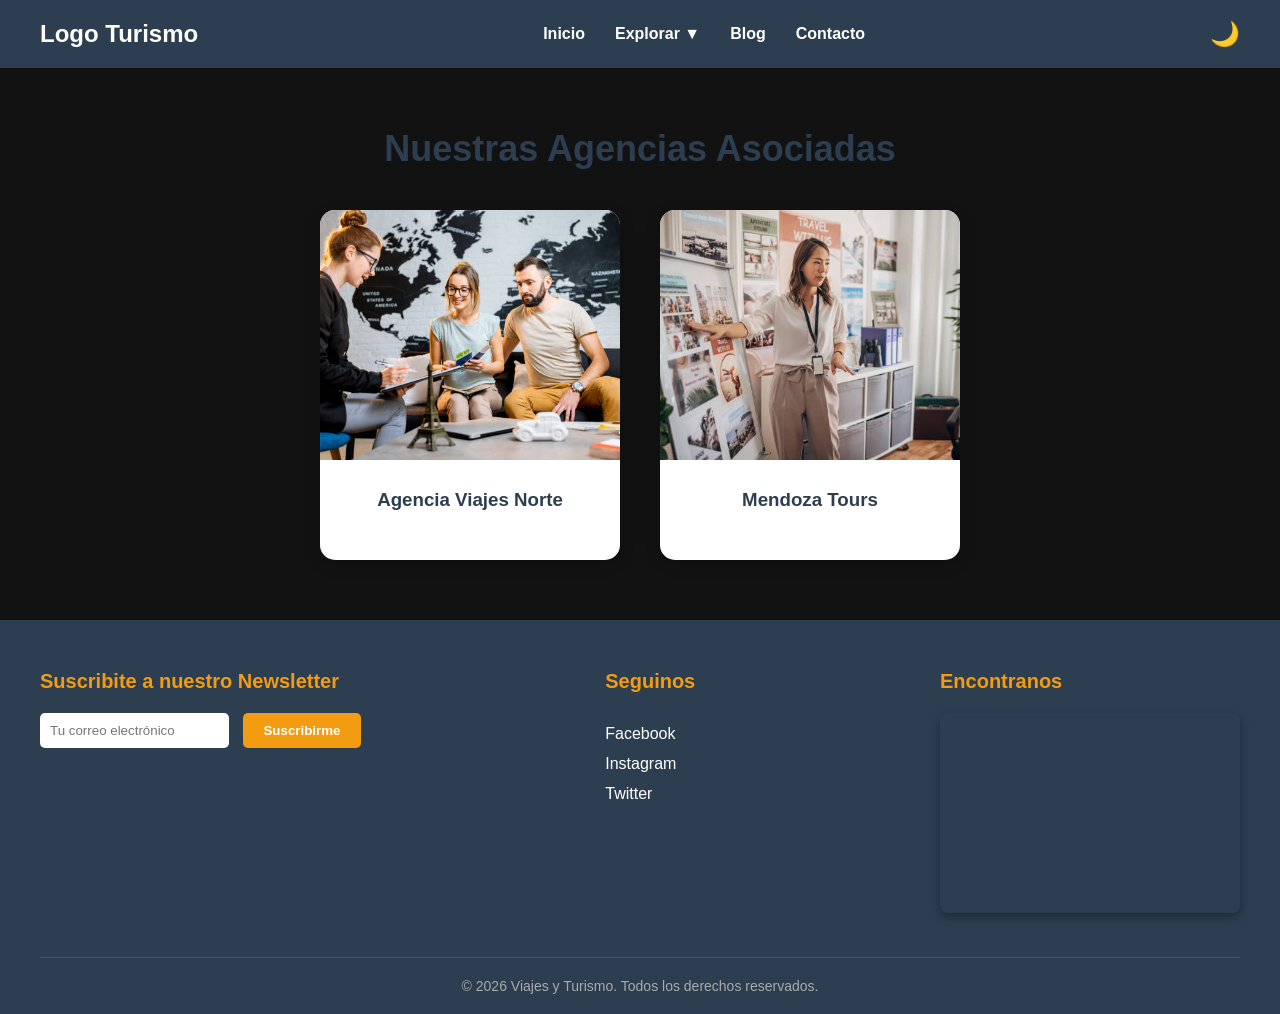
<file: agencias.html>
<!DOCTYPE html>
<html lang="es">
<head>
    <meta charset="UTF-8">
    <meta name="viewport" content="width=device-width, initial-scale=1.0">
    <title>Turismo | Agencias</title>
    <link rel="stylesheet" href="style.css">
</head>
<body>
    
    <header>
        <nav>
            <h1>Logo Turismo</h1>
            <ul>
                <li><a href="index.html">Inicio</a></li>
                
                <li class="dropdown">
                    <a href="#">Explorar ▼</a>
                    
                    <div class="submenu mega-menu">
                        <div class="columna">
                            <h3><a href="destinos.html">Destinos</a></h3>
                            <ul>
                                <li>Norte Argentino</li>
                                <li>Patagonia</li>
                                <li>Cuyo</li>
                            </ul>
                        </div>
                        
                        <div class="columna">
                            <h3><a href="agencias.html">Agencias</a></h3>
                            <ul>
                                <li>Ver perfiles</li>
                                <li>Mejor valoradas</li>
                            </ul>
                        </div>
                        
                        <div class="columna">
                            <h3><a href="precios.html">Precios</a></h3>
                            <ul>
                                <li>Comparador</li>
                                <li>Ofertas</li>
                            </ul>
                        </div>
                    </div>
                </li>
                
                <li><a href="blog.html">Blog</a></li>

                <li><a href="contacto.html">Contacto</a></li>
            </ul>
            <button id="btn-tema" style="background:none; border:none; font-size:24px; cursor:pointer;" aria-label="Cambiar modo oscuro">🌙</button>
        </nav>
    </header>

    <main>
        <section id="agencias-perfiles">
            <h2>Nuestras Agencias Asociadas</h2>

            <div class="contenedor-agencias">
                
                <div class="flip-card">
                    <div class="flip-card-inner">
                        
                        <div class="flip-card-front">
                            <img src="img/extra1.jpg" alt="Oficina de Agencia">
                            <h3>Agencia Viajes Norte</h3>
                        </div>
                        
                        <div class="flip-card-back">
                            <h3>Viajes Norte</h3>
                            <p>Especialistas en la Quebrada de Humahuaca y Puna.</p>
                            
                            <div class="rating-estrellas">
                                <input type="radio" name="rating1" id="star5-1"><label for="star5-1">★</label>
                                <input type="radio" name="rating1" id="star4-1"><label for="star4-1">★</label>
                                <input type="radio" name="rating1" id="star3-1"><label for="star3-1">★</label>
                                <input type="radio" name="rating1" id="star2-1"><label for="star2-1">★</label>
                                <input type="radio" name="rating1" id="star1-1"><label for="star1-1">★</label>
                            </div>
                            
                            <button class="btn-contacto">Contactar</button>
                        </div>

                    </div>
                </div>

                <div class="flip-card">
                    <div class="flip-card-inner">
                        <div class="flip-card-front">
                            <img src="img/extra2.jpg" alt="Equipo de Agencia">
                            <h3>Mendoza Tours</h3>
                        </div>
                        <div class="flip-card-back">
                            <h3>Mendoza Tours</h3>
                            <p>Rutas del vino y aventuras en alta montaña.</p>
                            <div class="rating-estrellas">
                                <input type="radio" name="rating2" id="star5-2"><label for="star5-2">★</label>
                                <input type="radio" name="rating2" id="star4-2"><label for="star4-2">★</label>
                                <input type="radio" name="rating2" id="star3-2"><label for="star3-2">★</label>
                                <input type="radio" name="rating2" id="star2-2"><label for="star2-2">★</label>
                                <input type="radio" name="rating2" id="star1-2"><label for="star1-2">★</label>
                            </div>
                            <button class="btn-contacto">Contactar</button>
                        </div>
                    </div>
                </div>

            </div>
        </section>
    </main>

    <footer>
        <div class="footer-contenedor">
            <div id="newsletter">
                <h3>Suscribite a nuestro Newsletter</h3>
                <form action="#">
                    <input type="email" placeholder="Tu correo electrónico" required>
                    <button type="submit">Suscribirme</button>
                </form>
            </div>

            <div id="redes-sociales">
                <h3>Seguinos</h3>
                <a href="#" aria-label="Visitar nuestro perfil de Facebook">Facebook</a>
                <a href="#" aria-label="Ver nuestras fotos en Instagram">Instagram</a>
                <a href="#" aria-label="Seguirnos en Twitter">Twitter</a>
            </div>

            <div id="mapa">
                <h3>Encontranos</h3>
                <iframe src="https://www.google.com/maps/embed?pb=!1m18!1m12!1m3!1d115132.86107248384!2d-65.38368817343202!3d-24.18324403332029!2m3!1f0!2f0!3f0!3m2!1i1024!2i768!4f13.1!3m3!1m2!1s0x941b0f4957b7f1e7%3A0x6b4cf84f04c6411b!2sSan%20Salvador%20de%20Jujuy%2C%20Jujuy!5e0!3m2!1ses!2sar!4v1700000000000!5m2!1ses!2sar" width="300" height="200" style="border:0;" allowfullscreen="" loading="lazy" referrerpolicy="no-referrer-when-downgrade"></iframe>
            </div>
        </div>

        <p class="copyright">© 2026 Viajes y Turismo. Todos los derechos reservados.</p>
    </footer>

    <script>
        var botonTema = document.getElementById("btn-tema");
        
        // 1. Al cargar la página, revisamos si estaba activado
        if (localStorage.getItem("temaOscuro") === "activado") {
            document.body.classList.add("dark-mode");
            botonTema.textContent = "☀️"; // Como está oscuro, mostramos el sol
        }

        // 2. Al hacer clic...
        botonTema.addEventListener("click", function() {
            document.body.classList.toggle("dark-mode");
            
            if (document.body.classList.contains("dark-mode")) {
                botonTema.textContent = "☀️";
                localStorage.setItem("temaOscuro", "activado");
            } else {
                botonTema.textContent = "🌙";
                localStorage.setItem("temaOscuro", "desactivado");
            }
        });
    </script>
</body>
</html>
</file>
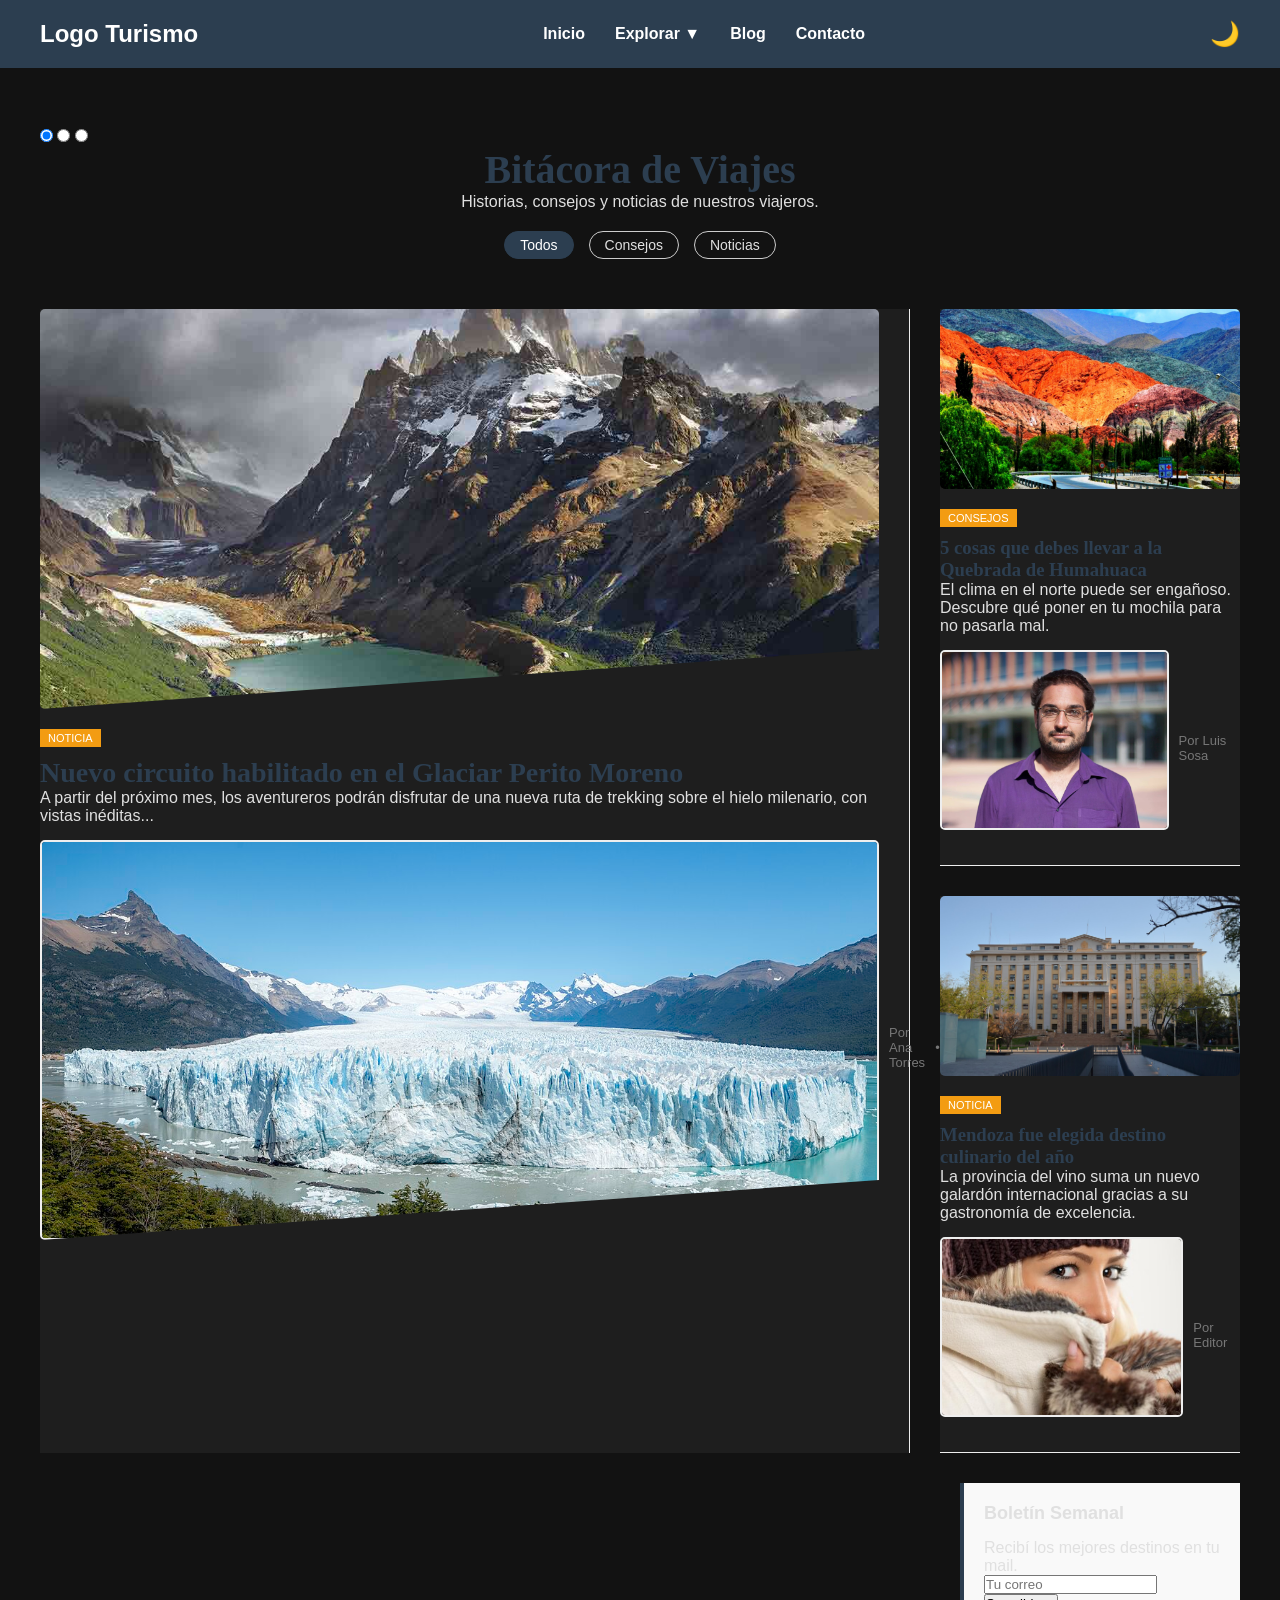
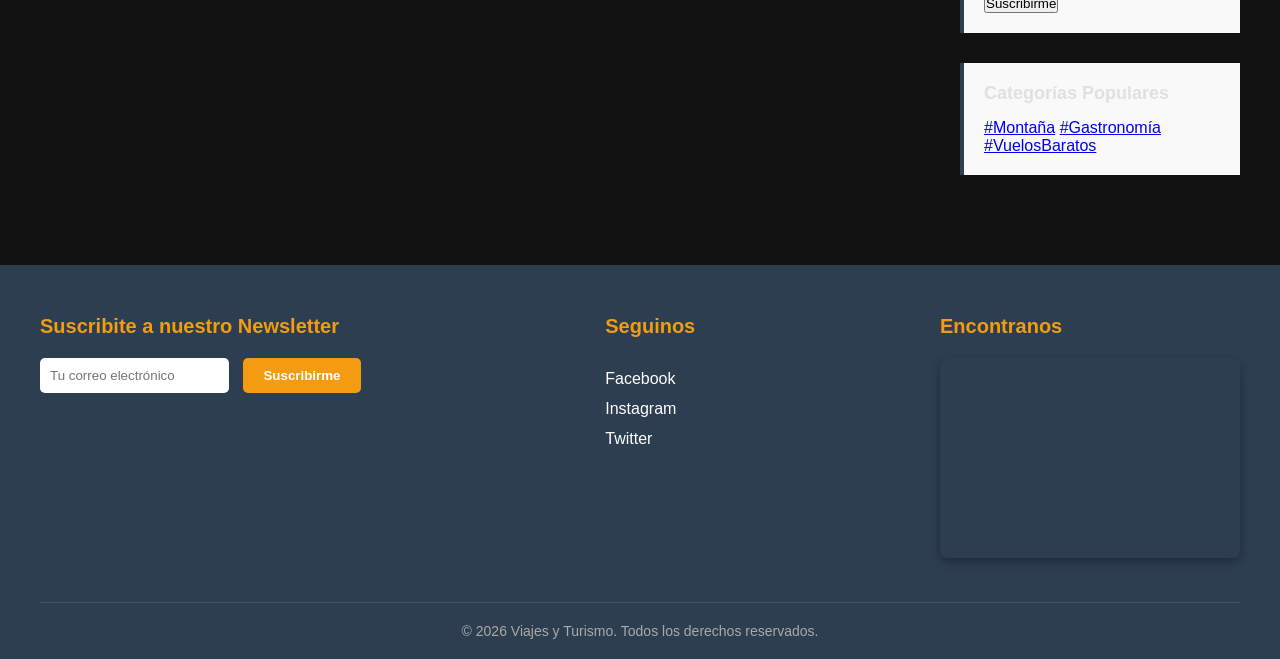
<file: blog.html>
<!DOCTYPE html>
<html lang="es">
<head>
    <meta charset="UTF-8">
    <meta name="viewport" content="width=device-width, initial-scale=1.0">
    <title>Turismo | Contacto</title>
    <link rel="stylesheet" href="style.css">
</head>
<body>

    <header>
        <nav>
            <h1>Logo Turismo</h1>
            <ul>
                <li><a href="index.html">Inicio</a></li>
                
                <li class="dropdown">
                    <a href="#">Explorar ▼</a>
                    
                    <div class="submenu mega-menu">
                        <div class="columna">
                            <h3><a href="destinos.html">Destinos</a></h3>
                            <ul>
                                <li>Norte Argentino</li>
                                <li>Patagonia</li>
                                <li>Cuyo</li>
                            </ul>
                        </div>
                        
                        <div class="columna">
                            <h3><a href="agencias.html">Agencias</a></h3>
                            <ul>
                                <li>Ver perfiles</li>
                                <li>Mejor valoradas</li>
                            </ul>
                        </div>
                        
                        <div class="columna">
                            <h3><a href="precios.html">Precios</a></h3>
                            <ul>
                                <li>Comparador</li>
                                <li>Ofertas</li>
                            </ul>
                        </div>
                    </div>
                </li>
                
                <li><a href="blog.html">Blog</a></li>

                <li><a href="contacto.html">Contacto</a></li>
            </ul>
            <button id="btn-tema" style="background:none; border:none; font-size:24px; cursor:pointer;" aria-label="Cambiar modo oscuro">🌙</button>
        </nav>
    </header>

    <main>
        <section id="seccion-blog">

            <input type="radio" id="tag-todos" name="tags" checked>
            <input type="radio" id="tag-consejos" name="tags">
            <input type="radio" id="tag-noticias" name="tags">

            <div class="cabecera-blog">
                <h2>Bitácora de Viajes</h2>
                <p>Historias, consejos y noticias de nuestros viajeros.</p>
                
                <div class="tags-filtro">

                    <label for="tag-todos">Todos</label>
                    <label for="tag-consejos">Consejos</label>
                    <label for="tag-noticias">Noticias</label>
                </div>
            </div>

            <div class="grilla-newspaper">
                
                <article class="post principal noticia reveal">
                    <img src="img/patagonia.jpg" alt="Glaciar">
                    <div class="post-contenido">
                        <span class="etiqueta">Noticia</span>
                        <h3><a href="#">Nuevo circuito habilitado en el Glaciar Perito Moreno</a></h3>
                        <p>A partir del próximo mes, los aventureros podrán disfrutar de una nueva ruta de trekking sobre el hielo milenario, con vistas inéditas...</p>
                        <div class="post-meta">
                            <img src="img/perito-moreno.jpg" alt="Avatar" class="avatar">
                            <span>Por Ana Torres</span> • <time datetime="2026-04-10">10 Abr, 2026</time>
                        </div>
                    </div>
                </article>

                <article class="post secundario consejo reveal">
                    <img src="img/jujuy.jpg" alt="Purmamarca">
                    <div class="post-contenido">
                        <span class="etiqueta">Consejos</span>
                        <h3><a href="#">5 cosas que debes llevar a la Quebrada de Humahuaca</a></h3>
                        <p>El clima en el norte puede ser engañoso. Descubre qué poner en tu mochila para no pasarla mal.</p>
                        <div class="post-meta">
                            <img src="img/luis-sosa.jpg" alt="Avatar" class="avatar">
                            <span>Por Luis Sosa</span>
                        </div>
                    </div>
                </article>

                <article class="post secundario noticia reveal">
                    <img src="img/mendoza.jpg" alt="Viñedos">
                    <div class="post-contenido">
                        <span class="etiqueta">Noticia</span>
                        <h3><a href="#">Mendoza fue elegida destino culinario del año</a></h3>
                        <p>La provincia del vino suma un nuevo galardón internacional gracias a su gastronomía de excelencia.</p>
                        <div class="post-meta">
                            <img src="img/extra3.jpg" alt="Avatar" class="avatar">
                            <span>Por Editor</span>
                        </div>
                    </div>
                </article>

                <aside class="barra-lateral reveal">
                    <div class="widget">
                        <h3>Boletín Semanal</h3>
                        <p>Recibí los mejores destinos en tu mail.</p>
                        <form action="#">
                            <input type="email" placeholder="Tu correo" required>
                            <button type="submit">Suscribirme</button>
                        </form>
                    </div>
                    
                    <div class="widget tags-nube">
                        <h3>Categorías Populares</h3>
                        <a href="#">#Montaña</a>
                        <a href="#">#Gastronomía</a>
                        <a href="#">#VuelosBaratos</a>
                    </div>
                </aside>

            </div>
        </section>
    </main>

    <script>
        function revelar() {
            var elementos = document.querySelectorAll(".reveal");
            for (var i = 0; i < elementos.length; i++) {
                var alturaVentana = window.innerHeight;
                var distanciaTop = elementos[i].getBoundingClientRect().top;
                var puntoAparicion = 150; // Se revela cuando está a 150px de entrar a la pantalla
                
                if (distanciaTop < alturaVentana - puntoAparicion) {
                    elementos[i].classList.add("activo");
                }
            }
        }
        // Le decimos al navegador que ejecute la función cuando se hace scroll
        window.addEventListener("scroll", revelar);
        // La ejecutamos una vez al cargar por si los elementos ya están en pantalla
        revelar();
    </script>

    <footer>
        <div class="footer-contenedor">
            <div id="newsletter">
                <h3>Suscribite a nuestro Newsletter</h3>
                <form action="#">
                    <input type="email" placeholder="Tu correo electrónico" required>
                    <button type="submit">Suscribirme</button>
                </form>
            </div>

            <div id="redes-sociales">
                <h3>Seguinos</h3>
                <a href="#" aria-label="Visitar nuestro perfil de Facebook">Facebook</a>
                <a href="#" aria-label="Ver nuestras fotos en Instagram">Instagram</a>
                <a href="#" aria-label="Seguirnos en Twitter">Twitter</a>
            </div>

            <div id="mapa">
                <h3>Encontranos</h3>
                <iframe src="https://www.google.com/maps/embed?pb=!1m18!1m12!1m3!1d115132.86107248384!2d-65.38368817343202!3d-24.18324403332029!2m3!1f0!2f0!3f0!3m2!1i1024!2i768!4f13.1!3m3!1m2!1s0x941b0f4957b7f1e7%3A0x6b4cf84f04c6411b!2sSan%20Salvador%20de%20Jujuy%2C%20Jujuy!5e0!3m2!1ses!2sar!4v1700000000000!5m2!1ses!2sar" width="300" height="200" style="border:0;" allowfullscreen="" loading="lazy" referrerpolicy="no-referrer-when-downgrade"></iframe>
            </div>
        </div>

        <p class="copyright">© 2026 Viajes y Turismo. Todos los derechos reservados.</p>
    </footer>

    <script>
        var botonTema = document.getElementById("btn-tema");
        
        // 1. Al cargar la página, revisamos si estaba activado
        if (localStorage.getItem("temaOscuro") === "activado") {
            document.body.classList.add("dark-mode");
            botonTema.textContent = "☀️"; // Como está oscuro, mostramos el sol
        }

        // 2. Al hacer clic...
        botonTema.addEventListener("click", function() {
            document.body.classList.toggle("dark-mode");
            
            if (document.body.classList.contains("dark-mode")) {
                botonTema.textContent = "☀️";
                localStorage.setItem("temaOscuro", "activado");
            } else {
                botonTema.textContent = "🌙";
                localStorage.setItem("temaOscuro", "desactivado");
            }
        });
    </script>
    </body>
</html>
</file>
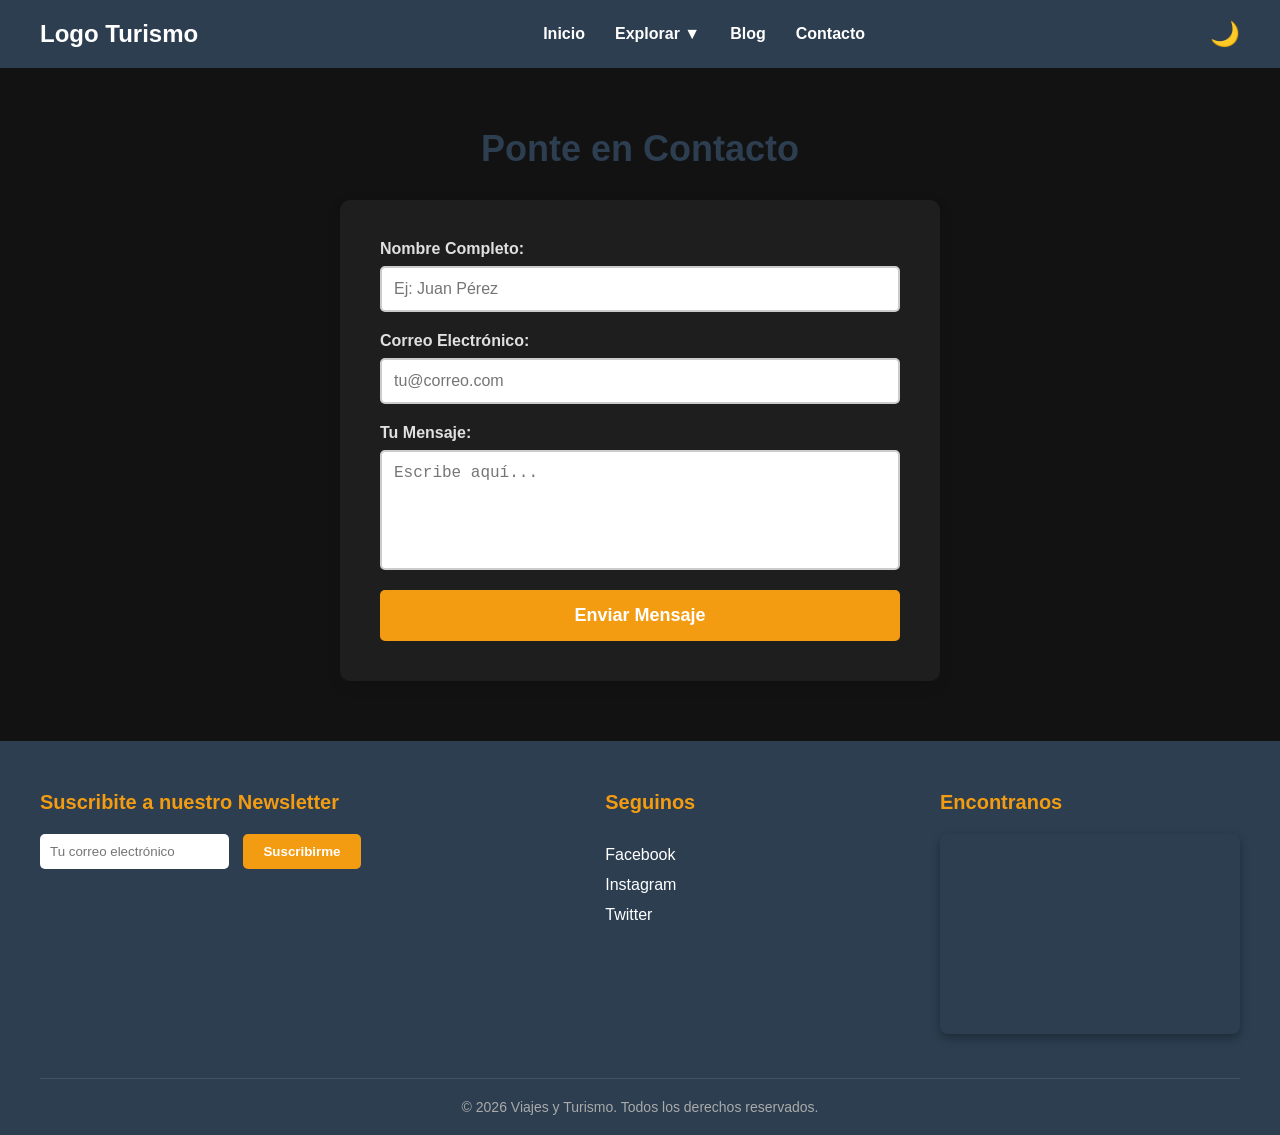
<file: contacto.html>
<!DOCTYPE html>
<html lang="es">
<head>
    <meta charset="UTF-8">
    <meta name="viewport" content="width=device-width, initial-scale=1.0">
    <title>Turismo | Contacto</title>
    <link rel="stylesheet" href="style.css">
</head>
<body>

    <header>
        <nav>
            <h1>Logo Turismo</h1>
            <ul>
                <li><a href="index.html">Inicio</a></li>
                
                <li class="dropdown">
                    <a href="#">Explorar ▼</a>
                    
                    <div class="submenu mega-menu">
                        <div class="columna">
                            <h3><a href="destinos.html">Destinos</a></h3>
                            <ul>
                                <li>Norte Argentino</li>
                                <li>Patagonia</li>
                                <li>Cuyo</li>
                            </ul>
                        </div>
                        
                        <div class="columna">
                            <h3><a href="agencias.html">Agencias</a></h3>
                            <ul>
                                <li>Ver perfiles</li>
                                <li>Mejor valoradas</li>
                            </ul>
                        </div>
                        
                        <div class="columna">
                            <h3><a href="precios.html">Precios</a></h3>
                            <ul>
                                <li>Comparador</li>
                                <li>Ofertas</li>
                            </ul>
                        </div>
                    </div>
                </li>
                
                <li><a href="blog.html">Blog</a></li>

                <li><a href="contacto.html">Contacto</a></li>
            </ul>
            <button id="btn-tema" style="background:none; border:none; font-size:24px; cursor:pointer;" aria-label="Cambiar modo oscuro">🌙</button>
        </nav>
    </header>

    <main>
        <section id="seccion-contacto">
            <h2>Ponte en Contacto</h2>
            
            <form action="#modal-exito" class="form-avanzado">
                
                <div class="grupo-input">
                    <label for="nombre">Nombre Completo:</label>
                    <input type="text" id="nombre" name="nombre" required minlength="3" placeholder="Ej: Juan Pérez">
                </div>

                <div class="grupo-input">
                    <label for="email">Correo Electrónico:</label>
                    <input type="email" id="email" name="email" required placeholder="tu@correo.com">
                </div>

                <div class="grupo-input">
                    <label for="mensaje">Tu Mensaje:</label>
                    <textarea id="mensaje" name="mensaje" required minlength="10" placeholder="Escribe aquí..."></textarea>
                </div>

                <button type="submit" class="btn-enviar">
                    <span class="texto-btn">Enviar Mensaje</span>
                    <span class="spinner"></span>
                </button>
            </form>
        </section>

        <div id="modal-exito" class="modal-overlay">
            <div class="modal-caja">
                <h3>¡Mensaje Enviado con Éxito!</h3>
                <p>Nos pondremos en contacto contigo muy pronto.</p>
                <a href="#" class="btn-cerrar-modal">Cerrar</a>
            </div>
        </div>

    </main>

    <footer>
        <div class="footer-contenedor">
            <div id="newsletter">
                <h3>Suscribite a nuestro Newsletter</h3>
                <form action="#">
                    <input type="email" placeholder="Tu correo electrónico" required>
                    <button type="submit">Suscribirme</button>
                </form>
            </div>

            <div id="redes-sociales">
                <h3>Seguinos</h3>
                <a href="#" aria-label="Visitar nuestro perfil de Facebook">Facebook</a>
                <a href="#" aria-label="Ver nuestras fotos en Instagram">Instagram</a>
                <a href="#" aria-label="Seguirnos en Twitter">Twitter</a>
            </div>

            <div id="mapa">
                <h3>Encontranos</h3>
                <iframe src="https://www.google.com/maps/embed?pb=!1m18!1m12!1m3!1d115132.86107248384!2d-65.38368817343202!3d-24.18324403332029!2m3!1f0!2f0!3f0!3m2!1i1024!2i768!4f13.1!3m3!1m2!1s0x941b0f4957b7f1e7%3A0x6b4cf84f04c6411b!2sSan%20Salvador%20de%20Jujuy%2C%20Jujuy!5e0!3m2!1ses!2sar!4v1700000000000!5m2!1ses!2sar" width="300" height="200" style="border:0;" allowfullscreen="" loading="lazy" referrerpolicy="no-referrer-when-downgrade"></iframe>
            </div>
        </div>

        <p class="copyright">© 2026 Viajes y Turismo. Todos los derechos reservados.</p>
    </footer>

    <script>
        var botonTema = document.getElementById("btn-tema");
        
        // 1. Al cargar la página, revisamos si estaba activado
        if (localStorage.getItem("temaOscuro") === "activado") {
            document.body.classList.add("dark-mode");
            botonTema.textContent = "☀️"; // Como está oscuro, mostramos el sol
        }

        // 2. Al hacer clic...
        botonTema.addEventListener("click", function() {
            document.body.classList.toggle("dark-mode");
            
            if (document.body.classList.contains("dark-mode")) {
                botonTema.textContent = "☀️";
                localStorage.setItem("temaOscuro", "activado");
            } else {
                botonTema.textContent = "🌙";
                localStorage.setItem("temaOscuro", "desactivado");
            }
        });
    </script>

    </body>
</html>
</file>
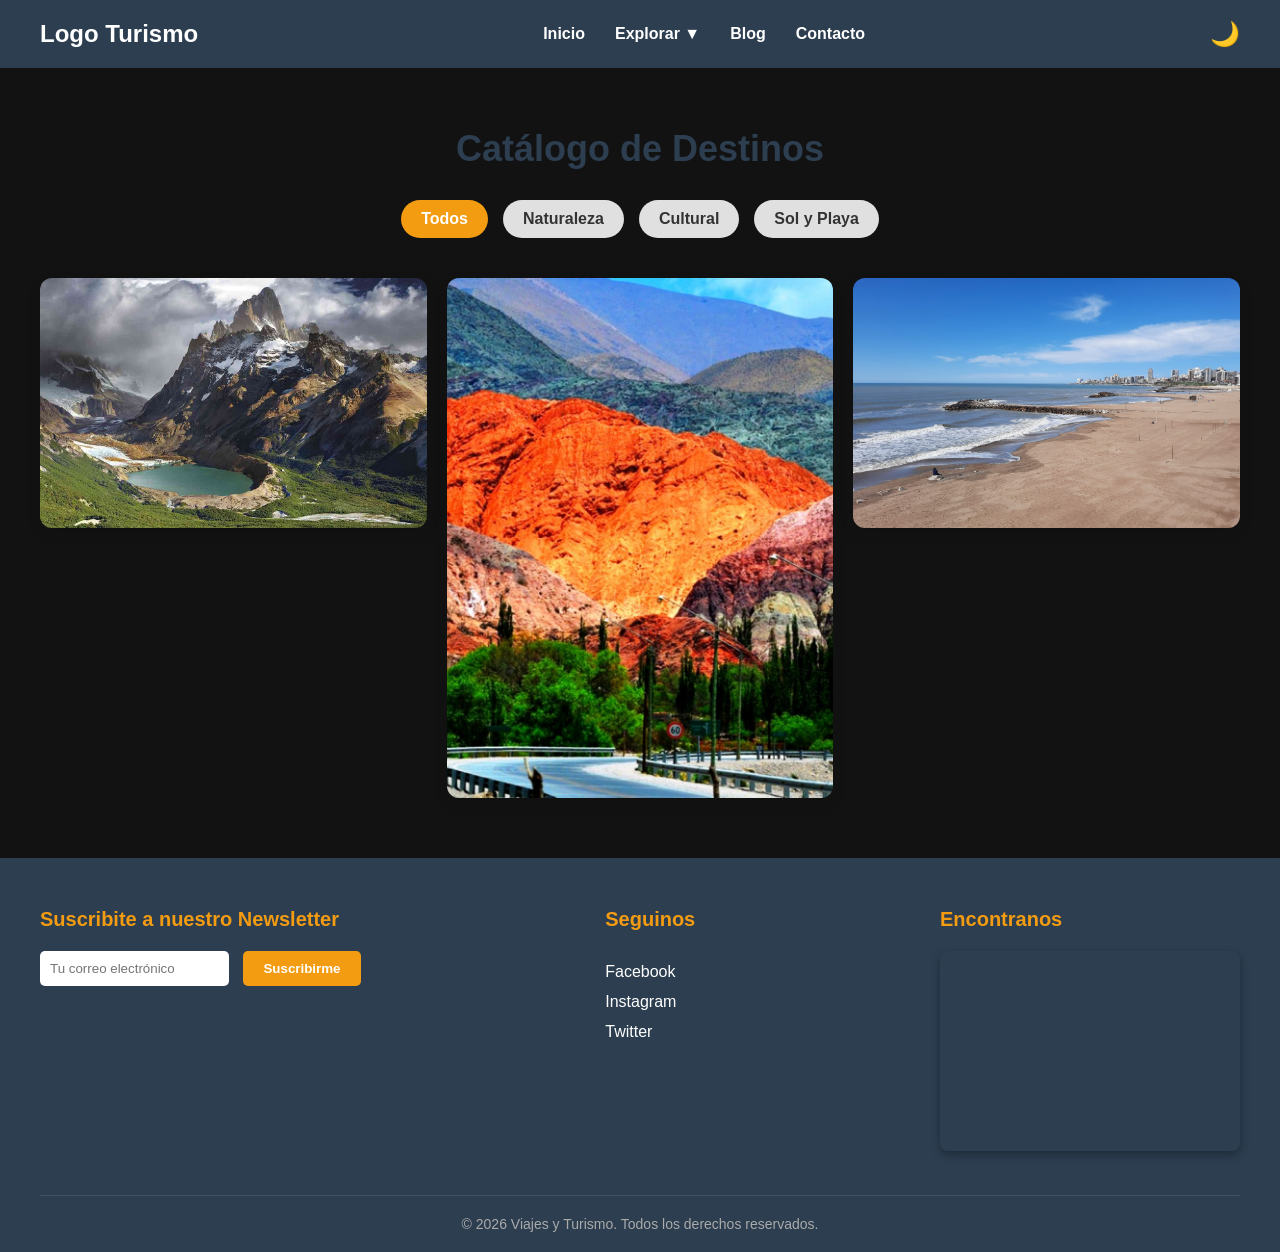
<file: destinos.html>
<!DOCTYPE html>
<html lang="es">
<head>
    <meta charset="UTF-8">
    <meta name="viewport" content="width=device-width, initial-scale=1.0">
    <title>Turismo | Destinos</title>
    <link rel="stylesheet" href="style.css">
</head>
<body>

    <header>
        <nav>
            <h1>Logo Turismo</h1>
            <ul>
                <li><a href="index.html">Inicio</a></li>
                
                <li class="dropdown">
                    <a href="#">Explorar ▼</a>
                    
                    <div class="submenu mega-menu">
                        <div class="columna">
                            <h3><a href="destinos.html">Destinos</a></h3>
                            <ul>
                                <li>Norte Argentino</li>
                                <li>Patagonia</li>
                                <li>Cuyo</li>
                            </ul>
                        </div>
                        
                        <div class="columna">
                            <h3><a href="agencias.html">Agencias</a></h3>
                            <ul>
                                <li>Ver perfiles</li>
                                <li>Mejor valoradas</li>
                            </ul>
                        </div>
                        
                        <div class="columna">
                            <h3><a href="precios.html">Precios</a></h3>
                            <ul>
                                <li>Comparador</li>
                                <li>Ofertas</li>
                            </ul>
                        </div>
                    </div>
                </li>
                
                <li><a href="blog.html">Blog</a></li>

                <li><a href="contacto.html">Contacto</a></li>
            </ul>
            <button id="btn-tema" style="background:none; border:none; font-size:24px; cursor:pointer;" aria-label="Cambiar modo oscuro">🌙</button>
        </nav>
    </header>

    <main>
        <section id="galeria-destinos">
            <h2>Catálogo de Destinos</h2>

            <input type="radio" id="filtro-todos" name="categorias" checked>
            <input type="radio" id="filtro-naturaleza" name="categorias">
            <input type="radio" id="filtro-cultural" name="categorias">
            <input type="radio" id="filtro-playa" name="categorias">

            <div class="menu-filtros">
                <label for="filtro-todos">Todos</label>
                <label for="filtro-naturaleza">Naturaleza</label>
                <label for="filtro-cultural">Cultural</label>
                <label for="filtro-playa">Sol y Playa</label>
            </div>

            <div class="masonry-grid">
                
                <article class="item-destino naturaleza">
                    <img src="img/patagonia.jpg" alt="Glaciar en la Patagonia">
                    <div class="overlay-destino">
                        <h3>Patagonia</h3>
                        <p>Aventura helada</p>
                    </div>
                </article>

                <article class="item-destino cultural">
                    <img src="img/jujuy.jpg" alt="Cerro de los siete colores">
                    <div class="overlay-destino">
                        <h3>Jujuy</h3>
                        <p>Historia y colores</p>
                    </div>
                </article>

                <article class="item-destino playa">
                    <img src="img/playa.jpg" alt="Playa">
                    <div class="overlay-destino">
                        <h3>Mar del Plata</h3>
                        <p>Sol y arena</p>
                    </div>
                </article>

            </div>
        </section>
    </main>

    <footer>
        <div class="footer-contenedor">
            <div id="newsletter">
                <h3>Suscribite a nuestro Newsletter</h3>
                <form action="#">
                    <input type="email" placeholder="Tu correo electrónico" required>
                    <button type="submit">Suscribirme</button>
                </form>
            </div>

            <div id="redes-sociales">
                <h3>Seguinos</h3>
                <a href="#" aria-label="Visitar nuestro perfil de Facebook">Facebook</a>
                <a href="#" aria-label="Ver nuestras fotos en Instagram">Instagram</a>
                <a href="#" aria-label="Seguirnos en Twitter">Twitter</a>
            </div>

            <div id="mapa">
                <h3>Encontranos</h3>
                <iframe src="https://www.google.com/maps/embed?pb=!1m18!1m12!1m3!1d115132.86107248384!2d-65.38368817343202!3d-24.18324403332029!2m3!1f0!2f0!3f0!3m2!1i1024!2i768!4f13.1!3m3!1m2!1s0x941b0f4957b7f1e7%3A0x6b4cf84f04c6411b!2sSan%20Salvador%20de%20Jujuy%2C%20Jujuy!5e0!3m2!1ses!2sar!4v1700000000000!5m2!1ses!2sar" width="300" height="200" style="border:0;" allowfullscreen="" loading="lazy" referrerpolicy="no-referrer-when-downgrade"></iframe>
            </div>
        </div>

        <p class="copyright">© 2026 Viajes y Turismo. Todos los derechos reservados.</p>
    </footer>

    <script>
        var botonTema = document.getElementById("btn-tema");
        
        // 1. Al cargar la página, revisamos si estaba activado
        if (localStorage.getItem("temaOscuro") === "activado") {
            document.body.classList.add("dark-mode");
            botonTema.textContent = "☀️"; // Como está oscuro, mostramos el sol
        }

        // 2. Al hacer clic...
        botonTema.addEventListener("click", function() {
            document.body.classList.toggle("dark-mode");
            
            if (document.body.classList.contains("dark-mode")) {
                botonTema.textContent = "☀️";
                localStorage.setItem("temaOscuro", "activado");
            } else {
                botonTema.textContent = "🌙";
                localStorage.setItem("temaOscuro", "desactivado");
            }
        });
    </script>

</body>
</html>
</file>
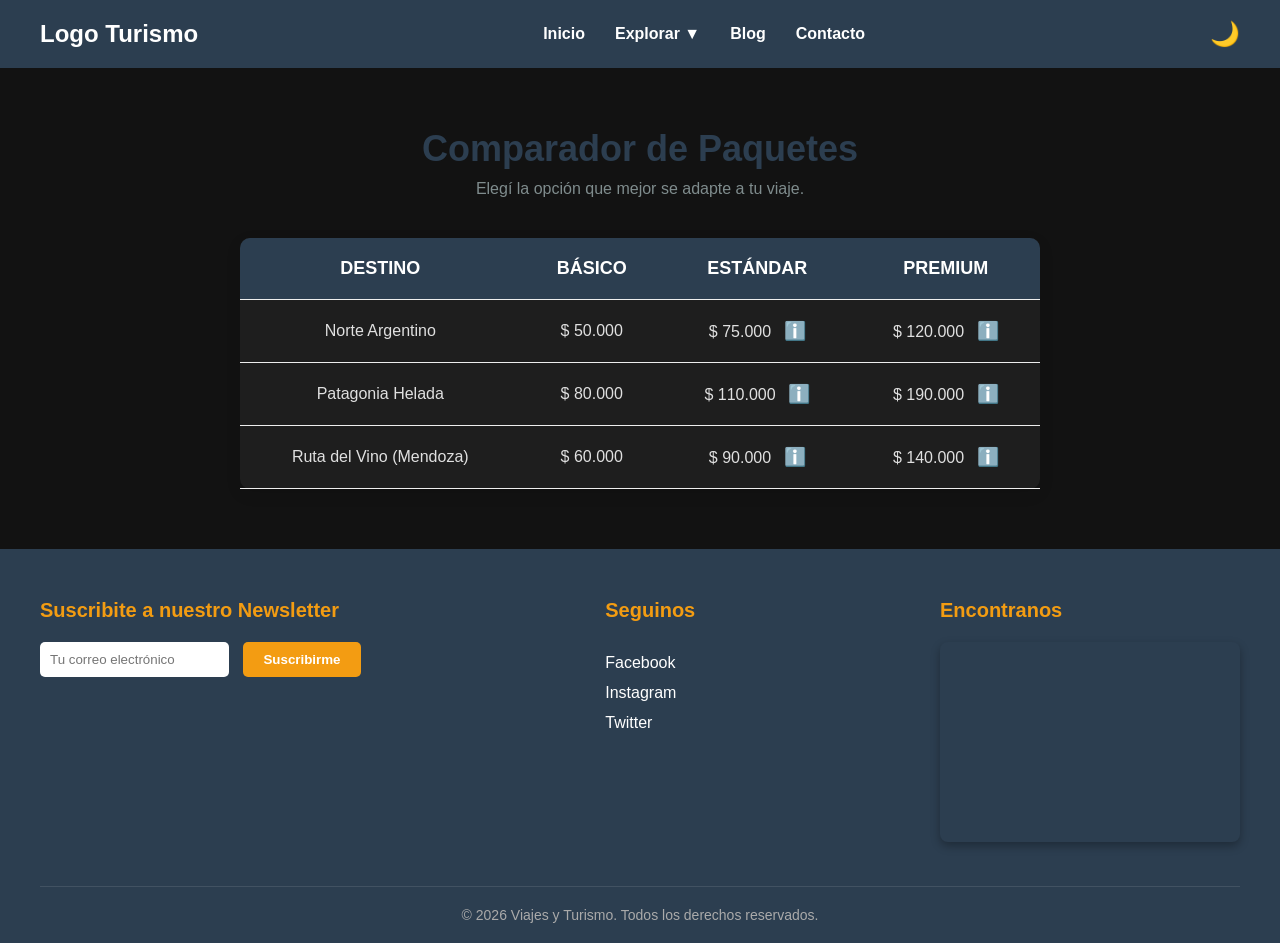
<file: precios.html>
<!DOCTYPE html>
<html lang="es">
<head>
    <meta charset="UTF-8">
    <meta name="viewport" content="width=device-width, initial-scale=1.0">
    <title>Turismo | Contacto</title>
    <link rel="stylesheet" href="style.css">
</head>
<body>

    <header>
        <nav>
            <h1>Logo Turismo</h1>
            <ul>
                <li><a href="index.html">Inicio</a></li>
                
                <li class="dropdown">
                    <a href="#">Explorar ▼</a>
                    
                    <div class="submenu mega-menu">
                        <div class="columna">
                            <h3><a href="destinos.html">Destinos</a></h3>
                            <ul>
                                <li>Norte Argentino</li>
                                <li>Patagonia</li>
                                <li>Cuyo</li>
                            </ul>
                        </div>
                        
                        <div class="columna">
                            <h3><a href="agencias.html">Agencias</a></h3>
                            <ul>
                                <li>Ver perfiles</li>
                                <li>Mejor valoradas</li>
                            </ul>
                        </div>
                        
                        <div class="columna">
                            <h3><a href="precios.html">Precios</a></h3>
                            <ul>
                                <li>Comparador</li>
                                <li>Ofertas</li>
                            </ul>
                        </div>
                    </div>
                </li>
                
                <li><a href="blog.html">Blog</a></li>

                <li><a href="contacto.html">Contacto</a></li>
            </ul>
            <button id="btn-tema" style="background:none; border:none; font-size:24px; cursor:pointer;" aria-label="Cambiar modo oscuro">🌙</button>
        </nav>

    </header>

    <main>
        <section id="seccion-precios">
            <h2>Comparador de Paquetes</h2>
            <p>Elegí la opción que mejor se adapte a tu viaje.</p>

            <table class="tabla-precios">
                
                <thead>
                    <tr> <th>Destino</th> <th>Básico</th>
                        <th>Estándar</th>
                        <th>Premium</th>
                    </tr>
                </thead>

                <tbody>
                    <tr>
                        <td>Norte Argentino</td> <td>$ 50.000</td>
                        <td>
                            $ 75.000 
                            <span class="tooltip" data-info="Incluye excursión a las Salinas Grandes">ℹ️</span>
                        </td>
                        <td>
                            $ 120.000 
                            <span class="tooltip" data-info="Todo incluido + Hotel 5 estrellas">ℹ️</span>
                        </td>
                    </tr>

                    <tr>
                        <td>Patagonia Helada</td>
                        <td>$ 80.000</td>
                        <td>
                            $ 110.000
                            <span class="tooltip" data-info="Incluye trekking sobre el glaciar">ℹ️</span>
                        </td>
                        <td>
                            $ 190.000
                            <span class="tooltip" data-info="Acceso ilimitado a parques + Vuelo">ℹ️</span>
                        </td>
                    </tr>

                    <tr>
                        <td>Ruta del Vino (Mendoza)</td>
                        <td>$ 60.000</td>
                        <td>
                            $ 90.000
                            <span class="tooltip" data-info="Cata en 3 bodegas diferentes">ℹ️</span>
                        </td>
                        <td>
                            $ 140.000
                            <span class="tooltip" data-info="Degustación premium y alojamiento en viñedo">ℹ️</span>
                        </td>
                    </tr>
                </tbody>

            </table>
        </section>
    </main>

    <footer>
        <div class="footer-contenedor">
            <div id="newsletter">
                <h3>Suscribite a nuestro Newsletter</h3>
                <form action="#">
                    <input type="email" placeholder="Tu correo electrónico" required>
                    <button type="submit">Suscribirme</button>
                </form>
            </div>

            <div id="redes-sociales">
                <h3>Seguinos</h3>
                <a href="#" aria-label="Visitar nuestro perfil de Facebook">Facebook</a>
                <a href="#" aria-label="Ver nuestras fotos en Instagram">Instagram</a>
                <a href="#" aria-label="Seguirnos en Twitter">Twitter</a>
            </div>

            <div id="mapa">
                <h3>Encontranos</h3>
                <iframe src="https://www.google.com/maps/embed?pb=!1m18!1m12!1m3!1d115132.86107248384!2d-65.38368817343202!3d-24.18324403332029!2m3!1f0!2f0!3f0!3m2!1i1024!2i768!4f13.1!3m3!1m2!1s0x941b0f4957b7f1e7%3A0x6b4cf84f04c6411b!2sSan%20Salvador%20de%20Jujuy%2C%20Jujuy!5e0!3m2!1ses!2sar!4v1700000000000!5m2!1ses!2sar" width="300" height="200" style="border:0;" allowfullscreen="" loading="lazy" referrerpolicy="no-referrer-when-downgrade"></iframe>
            </div>
        </div>

        <p class="copyright">© 2026 Viajes y Turismo. Todos los derechos reservados.</p>
    </footer>

    <script>
        var botonTema = document.getElementById("btn-tema");
        
        // 1. Al cargar la página, revisamos si estaba activado
        if (localStorage.getItem("temaOscuro") === "activado") {
            document.body.classList.add("dark-mode");
            botonTema.textContent = "☀️"; // Como está oscuro, mostramos el sol
        }

        // 2. Al hacer clic...
        botonTema.addEventListener("click", function() {
            document.body.classList.toggle("dark-mode");
            
            if (document.body.classList.contains("dark-mode")) {
                botonTema.textContent = "☀️";
                localStorage.setItem("temaOscuro", "activado");
            } else {
                botonTema.textContent = "🌙";
                localStorage.setItem("temaOscuro", "desactivado");
            }
        });
    </script>
</body>
</html>
</file>
<file: style.css>
/* =========================================
   VARIABLES CSS (CUSTOM PROPERTIES) Y TEMA
   ========================================= */
:root {
    --color-fondo: #121212; /* Gris clarito para el fondo de la página */
    --color-tarjetas: #1e1e1e; /* Cajas blancas (tarjetas, form, tabla) */
    --color-texto: #e0e0e0; /* Texto normal oscuro */
    --color-titulos: #2c3e50; /* Azul oscuro para los títulos h2 */
}

/* Al activar el Modo Oscuro, solo cambian las partes claras */
body.dark-mode {
    --color-fondo: #f4f4f4; /* Fondo de pantalla oscuro */
    --color-tarjetas: #ffffff; /* Tarjetas en gris oscuro */
    --color-texto: #333333; /* Texto gris claro para leer bien */
    --color-titulos: #f39c12; /* Los títulos azules pasan a naranja para resaltar */
}

/* Le decimos al body que escuche a las variables */
body {
    background-color: var(--color-fondo);
    color: var(--color-texto);
    transition: background-color 0.4s ease, color 0.4s ease;
}



/* =========================================
   1. RESET BÁSICO Y MODELO DE CAJAS
   ========================================= */
* {
    margin: 0;
    padding: 0;
    box-sizing: border-box;
}

body {
    font-family: Arial, sans-serif;
}

/* =========================================
   2. ENCABEZADO Y NAVEGACIÓN (HEADER)
   ========================================= */
header {
    background-color: #2c3e50; 
    padding: 20px 40px; 
    position: relative; /* NUEVO: Necesario para que funcione el z-index */
    z-index: 100; /* NUEVO: Obliga al menú a estar siempre por encima de todo */
}

/* Usamos Flexbox para alinear el logo y el menú */
nav {
    display: flex; 
    justify-content: space-between; /* Empuja el logo a la izquierda y el menú a la derecha */
    align-items: center; /* Los centra verticalmente para que queden parejos */
}

nav h1 {
    color: #ffffff;
    font-size: 24px;
}

/* Estilos de la lista (el menú) */
nav ul {
    list-style: none; /* Le saca los "puntitos" feos a la lista de HTML */
    display: flex; /* Pone los enlaces uno al lado del otro horizontalmente */
    gap: 30px; /* Deja un espacio de 30px entre cada enlace */
}

/* Estilos de los enlaces (las letras) */
nav ul li a {
    color: #ffffff;
    text-decoration: none; 
    font-weight: bold;
    font-size: 16px;
    padding: 15px 0; /* esto crea el puente para que no desaparezca al bajar el mouse */
    transition: color 0.3s ease;
}

/* Efecto al pasar el cursor (hover) */
nav ul li a:hover {
    color: #f39c12; /* Cambia a un tono naranja/amarillo al pasar el mouse */
}

/* Animación del SVG (Latido del sol) */
@keyframes latidoSol {
    0% { transform: scale(1); opacity: 0.8; }
    50% { transform: scale(1.3); opacity: 1; }
    100% { transform: scale(1); opacity: 0.8; }
}

.sol-animado {
    /* decimos que el centro de la animación sea el centro exacto del círculo (cx: 130, cy: 20) */
    transform-origin: 130px 20px; 
    animation: latidoSol 2.5s infinite ease-in-out;
}

.logo-contenedor {
    text-decoration: none;
}

/* =========================================
   3. MENÚ DESPLEGABLE (DROPDOWN)
   ========================================= */

/* Le decimos al elemento padre que sea la referencia espacial */
nav ul .dropdown {
    position: relative; 
}

/* Estilos del MEGA-MENÚ oculto */
nav ul .submenu {
    display: none; 
    position: absolute; 
    top: 100%; 
    right: 0; /* NUEVO: Lo "anclamos" a la derecha de la palabra. Borrá el left: -150px; que tenías */
    
    background-color: #2c3e50;
    width: 500px; /* Lo achicamos a 500px para que quede más compacto */
    padding: 30px;
    box-shadow: 0px 8px 16px rgba(0,0,0,0.3); 
    border-radius: 8px; 
    
    flex-direction: row; 
    justify-content: space-between;
}

/* Estilos internos de las columnas del mega-menú */
nav ul .submenu .columna h3 a {
    color: #f39c12; /* Los títulos (Destinos, Agencias, Precios) en naranja */
    font-size: 18px;
    margin-bottom: 10px;
    padding: 0;
}

nav ul .submenu .columna ul {
    display: flex;
    flex-direction: column; /* Las opciones secundarias van en vertical */
    gap: 8px;
}

nav ul .submenu .columna ul li {
    color: white;
    font-size: 14px;
    cursor: pointer;
}

nav ul .submenu .columna ul li:hover {
    color: #aaaaaa;
}

/* Ajustes para los enlaces del submenú */
nav ul .submenu li a {
    padding: 5px 20px; /* Más espacio a los costados para que sea fácil hacer clic */
    display: block; /* Hace que toda la fila sea "clickeable", no solo la palabra */
}

/* Cuando el mouse pasa por el padre (.dropdown), el submenú se muestra */
nav ul .dropdown:hover .submenu {
    display: flex; /* Cambiamos el 'none' por 'flex' para que vuelva a aparecer */
}

/* =========================================
   4. SECCIÓN HERO (VIDEO Y OVERLAY)
   ========================================= */
#hero {
    position: relative; /* Es el "ancla" para el video y la capa oscura */
    height: 80vh; /* vh = Viewport Height. 80vh significa que ocupa el 80% del alto de tu pantalla */
    width: 100%;
    display: flex;
    align-items: center; /* Centra el texto verticalmente */
    justify-content: center; /* Centra el texto horizontalmente */
    overflow: hidden; /* Si el video es muy grande, recorta lo que sobra para que no rompa la página */
}

/* Estilos para el video de fondo */
.video-fondo {
    position: absolute; /* Lo "despegamos" para mandarlo al fondo */
    top: 0;
    left: 0;
    width: 100%;
    height: 100%;
    object-fit: cover; /* hace que el video llene toda la caja sin aplastarse ni estirarse */
    z-index: -1; /* El z-index maneja la profundidad (3D). Un número negativo lo manda bien al fondo. */
}

/* CREAR UNA CAPA OSCURA (Overlay) */
/* Usamos el pseudo-elemento ::after para crear una "caja fantasma" sobre el video sin tocar el HTML */
#hero::after {
    content: ""; /* Obligatorio para que exista */
    position: absolute;
    top: 0;
    left: 0;
    width: 100%;
    height: 100%;
    background-color: rgba(0, 0, 0, 0.5); /* Negro con 50% de transparencia */
    z-index: 0; /* Se pone ENCIMA del video (-1) pero DEBAJO del texto (1) */
}

/* El texto que va por encima */
.hero-contenido {
    position: relative;
    z-index: 1; /* Al ser el número más alto, se asegura de estar arriba de todo */
    text-align: center;
    color: #ffffff;
}

/* =========================================
   5. ANIMACIONES (KEYFRAMES)
   ========================================= */
.texto-animado {
    font-size: 50px;
    margin-bottom: 10px;
    /* Llamamos a una animación inventada, le decimos que dure 1.5 segundos y termine suavemente (ease-out) */
    animation: aparecerDesdeAbajo 1.5s ease-out;
}


@keyframes aparecerDesdeAbajo {
    0% { /* Al inicio de la animación (cuando carga la página) */
        opacity: 0; /* Totalmente invisible */
        transform: translateY(50px); /* Empujado 50px hacia abajo */
    }
    100% { /* Al final de la animación */
        opacity: 1; /* Totalmente visible */
        transform: translateY(0); /* Vuelve a su posición original */
    }
}

/* =========================================
   6. DESTINOS DESTACADOS (TARJETAS)
   ========================================= */
#destinos-destacados {
    padding: 60px 40px; /* Le damos aire a la sección */
    text-align: center;
}

#destinos-destacados h2 {
    font-size: 36px;
    margin-bottom: 40px;
    color: var(--color-titulos);
}

/* Usamos CSS Grid para acomodar las tarjetas una al lado de la otra */
.contenedor-tarjetas {
    display: grid;
    grid-template-columns: repeat(3, 1fr); /* Crea 3 columnas exactamente iguales */
    gap: 30px; /* Espacio entre las tarjetas */
    margin-bottom: 50px;
}

/* El diseño de la tarjeta base */
.card {
    background-color: var(--color-tarjetas);
    border-radius: 10px; /* Bordes redondeados */
    overflow: hidden; /* Evita que la imagen se salga de los bordes redondeados */
    box-shadow: 0 4px 8px rgba(0,0,0,0.1); /* Una sombra */
    
    /* Le decimos que cualquier cambio que sufra, lo haga suavemente en 0.3 segundos */
    transition: transform 0.3s ease, box-shadow 0.3s ease; 
}

.card img {
    width: 100%;
    height: 200px;
    object-fit: cover; /* Para que la imagen no se deforme */
}

.card-info {
    padding: 20px;
}

.card-info h3 {
    color: var(--color-titulos);
    margin-bottom: 10px;
}

/* EL EFECTO HOVER QUE PIDE EL TP */
.card:hover {
    transform: translateY(-10px); /* Cuando pasá el mouse, la tarjeta "flota" 10px hacia arriba */
    box-shadow: 0 12px 20px rgba(0,0,0,0.2); /* Y la sombra se hace más grande y oscura */
}

/* =========================================
   7. CONTADOR ANIMADO (PURO CSS AVANZADO)
   ========================================= */
#contador {
    background-color: #f39c12; /* Un fondo naranja para que resalte en la página */
    color: white;
    padding: 40px;
    margin-top: 50px;
    border-radius: 10px;
    font-size: 28px;
    font-weight: bold;
}

/* CREAMOS UNA "VARIABLE INTELIGENTE" 
   @property es CSS avanzado. Le enseñamos al navegador que --num es un número entero */
@property --num {
    syntax: '<integer>'; 
    initial-value: 0;
    inherits: false;
}

/* CONFIGURAMOS EL SPAN */
.numero {
    /* Ejecutamos la animación "contar" que dura 3 segundos */
    animation: contar 3s ease-out forwards;
    /* Transformamos nuestra variable en un "contador" oficial de CSS */
    counter-reset: mi-contador var(--num); 
}

/* EL NÚMERO EN PANTALLA */
/* ::after crea contenido falso después del span. Acá le decimos que muestre el valor del contador y le agregue un "+" */
.numero::after {
    content: counter(mi-contador) "+"; 
}

/* KEYFRAMES */
/* le decimos que vaya de 0 a 500. El navegador hace toda la suma en el medio. */
@keyframes contar {
    from {
        --num: 0;
    }
    to {
        --num: 500;
    }
}

/* =========================================
   8. CARRUSEL DE TESTIMONIOS (SCROLL SNAP)
   ========================================= */
#testimonios {
    padding: 60px 40px;
    background-color: var(--color-tarjetas);
    color: var(--color-texto);
    text-align: center;
}

#testimonios h2 {
    font-size: 36px;
    margin-bottom: 40px;
    color: var(--color-titulos);
}

/* El contenedor */
.carrusel-testimonios {
    display: flex; /* Ponemos todas las tarjetas en una sola fila horizontal */
    gap: 30px; /* Espacio entre tarjeta y tarjeta */
    padding-bottom: 20px;
    
    /* Permitimos que el usuario pueda hacer scroll hacia los costados */
    overflow-x: auto; 
    
    /* Le decimos que en el eje X (horizontal) se enganche obligatoriamente a los elementos */
    scroll-snap-type: x mandatory; 
}

/* Ocultamos la barra de scroll gris del navegador para que parezca una app moderna */
.carrusel-testimonios::-webkit-scrollbar {
    display: none;
}

/* las tarjetas */
.testimonio {
    flex: 0 0 350px; 
    
    background-color: white;
    color: #333;
    padding: 30px;
    border-radius: 10px;
    box-shadow: 0 4px 15px rgba(0,0,0,0.2);
    
    scroll-snap-align: center; 
}

.testimonio p {
    font-size: 16px;
    font-style: italic; /* Letra cursiva para la cita */
    margin-bottom: 15px;
    line-height: 1.5;
}

.testimonio h4 {
    color: #f39c12;
}

/* =========================================
   9. ACCESIBILIDAD (FOCUS STATE)
   ========================================= */

/* Esta regla se aplica cuando uno navega con la tecla Tab */
a:focus, 
button:focus, 
input:focus {
    /* Le sacamos el borde que pone el navegador por defecto */
    outline: none; 
    
    /* Le agregamos nuestro propio borde: 3px de grosor, línea sólida, color naranja */
    outline: 3px solid #f39c12; 
    
    outline-offset: 4px; 
}

/* mejoramos un poco los inputs del formulario del Footer */
footer input[type="email"] {
    padding: 10px;
    border: none;
    border-radius: 5px;
    margin-right: 10px;
}

footer button {
    padding: 10px 20px;
    background-color: #f39c12;
    color: white;
    border: none;
    border-radius: 5px;
    cursor: pointer;
    font-weight: bold;
}

footer button:hover {
    background-color: #d68910; /* Un naranja un poco más oscuro al pasar el mouse */
}

/* =========================================
   10. PIE DE PÁGINA (FOOTER) Y ESTRUCTURA
   ========================================= */
footer {
    background-color: #2c3e50; /* Mismo fondo oscuro que el menú y testimonios */
    color: #ffffff;
    padding: 50px 40px 20px; /* Mucho espacio arriba, a los lados, y poco abajo */
}

/* usamos Flexbox para poner las 3 cajas una al lado de la otra */
.footer-contenedor {
    display: flex;
    justify-content: space-between; /* Separa las cajas equitativamente */
    align-items: flex-start; /* Alinea todo desde arriba */
    gap: 40px;
    margin-bottom: 40px; /* Deja espacio antes del texto de copyright */
}

footer h3 {
    color: #f39c12; /* Títulos en naranja para mantener la paleta */
    margin-bottom: 20px;
    font-size: 20px;
}

/* Acomodamos los enlaces de redes sociales uno debajo del otro */
#redes-sociales {
    display: flex;
    flex-direction: column;
    gap: 12px;
}

#redes-sociales a {
    color: #ffffff;
    text-decoration: none;
    transition: color 0.3s ease;
}

#redes-sociales a:hover {
    color: #f39c12;
}

/* Le damos bordes redondeados al mapa para que quede más prolijo */
#mapa iframe {
    border-radius: 8px;
    box-shadow: 0 4px 10px rgba(0,0,0,0.3);
}

/* La línea y el texto de copyright al fondo de todo */
.copyright {
    text-align: center;
    border-top: 1px solid rgba(255, 255, 255, 0.1); /* Una línea sutil divisoria */
    padding-top: 20px;
    font-size: 14px;
    color: #aaaaaa;
}


/* =========================================
   11. PÁGINA DESTINOS - FILTROS Y MASONRY
   ========================================= */

#galeria-destinos {
    padding: 60px 40px;
    text-align: center;
}

#galeria-destinos h2 {
    font-size: 36px;
    color: #2c3e50;
    margin-bottom: 30px;
}

/* OCULTAMOS LOS INPUTS RADIO VERDADEROS */
#galeria-destinos input[type="radio"] {
    display: none; /* No queremos ver el circulito feo del formulario */
}

/* DISEÑAMOS LOS LABELS PARA QUE PAREZCAN BOTONES */
.menu-filtros {
    display: flex;
    justify-content: center;
    flex-wrap: wrap;
    gap: 15px;
    margin-bottom: 40px;
}

.menu-filtros label {
    padding: 10px 20px;
    background-color: #e0e0e0;
    color: #333;
    border-radius: 25px; /* Bordes bien redonditos */
    font-weight: bold;
    cursor: pointer;
    transition: all 0.3s ease;
}

/* ILUMINAR EL BOTÓN ACTIVO */
/* funciona asi: "Si el radio está checkeado, pintá el botón correspondiente de naranja" */
#filtro-todos:checked ~ .menu-filtros label[for="filtro-todos"],
#filtro-naturaleza:checked ~ .menu-filtros label[for="filtro-naturaleza"],
#filtro-cultural:checked ~ .menu-filtros label[for="filtro-cultural"],
#filtro-playa:checked ~ .menu-filtros label[for="filtro-playa"] {
    background-color: #f39c12;
    color: white;
}

/* FILTRO (OCULTAR LO QUE NO SIRVE) */
/* funciona asi: "Si clickeo Naturaleza, buscá los artículos que NO tengan la clase .naturaleza y escondelos" */
#filtro-naturaleza:checked ~ .masonry-grid .item-destino:not(.naturaleza),
#filtro-cultural:checked ~ .masonry-grid .item-destino:not(.cultural),
#filtro-playa:checked ~ .masonry-grid .item-destino:not(.playa) {
    display: none;
}

/* =========================================
   12. GALERÍA MASONRY Y EFECTOS DE TARJETA
   ========================================= */

/* Usamos CSS Grid avanzado para lograr el efecto Masonry (distintas alturas) */
.masonry-grid {
    display: grid;
    /* Crea columnas automáticas que miden mínimo 300px, pero se estiran si hay espacio (1fr) */
    grid-template-columns: repeat(auto-fill, minmax(300px, 1fr));
    grid-auto-rows: 250px; /* Altura base para las filas */
    grid-auto-flow: dense; /* Si queda un hueco en la grilla, el navegador busca una foto y la encaja ahí */
    gap: 20px;
}

/* Contenedor individual de cada foto */
.item-destino {
    position: relative;
    border-radius: 12px;
    overflow: hidden; /* Fundamental para que el zoom de la imagen no se salga del borde redondeado */
    box-shadow: 0 5px 15px rgba(0,0,0,0.1);
}

/* MASONRY: Hacemos que cada 2 fotos, una ocupe el doble de alto (2 filas). 
   Así logramos las "diferentes alturas" */
.item-destino:nth-child(even) {
    grid-row: span 2; 
}

/* Efecto en la imagen */
.item-destino img {
    width: 100%;
    height: 100%;
    object-fit: cover;
    transition: transform 0.5s ease; /* Transición para el efecto de zoom */
}

/* El texto oscuro que aparece por encima (Overlay) */
.overlay-destino {
    position: absolute;
    bottom: -100px; /* Lo escondemos 100px hacia abajo, fuera del marco visible */
    left: 0;
    width: 100%;
    padding: 30px 20px 20px;
    /* Un gradiente transparente a negro para que se lean bien las letras blancas */
    background: linear-gradient(to top, rgba(0,0,0,0.9), transparent);
    color: white;
    text-align: left;
    transition: bottom 0.4s ease; /* Transición para que "suba" al hacer hover */
}

.overlay-destino h3 {
    color: #f39c12;
    font-size: 24px;
    margin-bottom: 5px;
}

/* LAS ANIMACIONES FINALES AL HACER HOVER */
.item-destino:hover img {
    transform: scale(1.1); /* Zoom a la imagen */
}

.item-destino:hover .overlay-destino {
    bottom: 0; /* El texto sube desde abajo y se acomoda en la base */
}

/* =========================================
   13. PÁGINA AGENCIAS - TARJETAS 3D FLIP
   ========================================= */

#agencias-perfiles {
    padding: 60px 40px;
    text-align: center;
}

#agencias-perfiles h2 {
    font-size: 36px;
    color: #2c3e50;
    margin-bottom: 40px;
}

.contenedor-agencias {
    display: flex;
    justify-content: center;
    gap: 40px;
    flex-wrap: wrap; /* Si agregan muchas, bajan a la siguiente línea */
}

/* LA CAJA PRINCIPAL Y LA PERSPECTIVA */
.flip-card {
    background-color: transparent;
    width: 300px;
    height: 350px;
    /* La perspectiva le da el efecto 3D. 
       Un número más chico hace un giro más exagerado. 1000px es ideal. */
    perspective: 1000px; 
}

/* EL MOTOR QUE GIRA */
.flip-card-inner {
    position: relative;
    width: 100%;
    height: 100%;
    text-align: center;
    transition: transform 0.8s; /* El giro dura casi un segundo */
    transform-style: preserve-3d; /* Permite que los elementos hijos vivan en el espacio 3D */
    box-shadow: 0 4px 15px rgba(0,0,0,0.2);
    border-radius: 15px;
}

/* El gatillo: Al pasar el mouse por la caja principal, rotamos el motor 180 grados en el eje Y */
.flip-card:hover .flip-card-inner {
    transform: rotateY(180deg);
}

/* CONFIGURACIÓN COMPARTIDA DE FRENTE Y DORSO */
.flip-card-front, .flip-card-back {
    position: absolute;
    width: 100%;
    height: 100%;
    /* backface-visibility esconde la parte de atrás de un elemento cuando está girado */
    backface-visibility: hidden; 
    border-radius: 15px;
    overflow: hidden;
}

/* DISEÑO DEL FRENTE */
.flip-card-front {
    background-color: #fff;
}

.flip-card-front img {
    width: 100%;
    height: 250px;
    object-fit: cover;
}

.flip-card-front h3 {
    margin-top: 25px;
    color: #2c3e50;
}

/* DISEÑO DEL DORSO */
.flip-card-back {
    background-color: #2c3e50; /* Fondo oscuro elegante */
    color: white;
    /* Al dorso ya lo arrancamos rotado 180 grados, para que quede espaldas con espaldas con el frente */
    transform: rotateY(180deg); 
    display: flex;
    flex-direction: column;
    justify-content: center;
    align-items: center;
    padding: 20px;
}

.flip-card-back p {
    margin: 15px 0;
    font-size: 14px;
    color: #ccc;
}

.btn-contacto {
    margin-top: 20px;
    padding: 10px 20px;
    background-color: #f39c12;
    color: white;
    border: none;
    border-radius: 5px;
    cursor: pointer;
    font-weight: bold;
}

.btn-contacto:hover {
    background-color: #d68910;
}

/* =========================================
   14. SISTEMA DE RATING CSS (ESTRELLAS)
   ========================================= */

/* Ocultamos los botones de radio redondos originales */
.rating-estrellas input {
    display: none; 
}

/* Ponemos las estrellas en fila, pero invertimos la dirección (row-reverse) para compensar el HTML invertido */
.rating-estrellas {
    display: flex;
    flex-direction: row-reverse; 
    justify-content: center;
    font-size: 30px;
}

/* Diseño base de la estrella (color griscito apagado) */
.rating-estrellas label {
    color: #7f8c8d;
    cursor: pointer;
    transition: color 0.2s;
}

/* RATING */
/* Si pasás el mouse sobre una estrella, esa y todas las anteriores se pintan de dorado */
.rating-estrellas label:hover,
.rating-estrellas label:hover ~ label {
    color: #f1c40f; 
}

/* 2. Si se hace clic (checked), esa y todas las anteriores quedan doradas de forma permanente */
.rating-estrellas input:checked ~ label {
    color: #f1c40f;
}

/* =========================================
   15. PÁGINA CONTACTO - FORMULARIO AVANZADO
   ========================================= */

#seccion-contacto {
    padding: 60px 40px;
    display: flex;
    flex-direction: column;
    align-items: center;
}

#seccion-contacto h2 {
    color: var(--color-titulos);
    margin-bottom: 30px;
    font-size: 36px;
}

.form-avanzado {
    background-color: var(--color-tarjetas);
    padding: 40px;
    border-radius: 10px;
    box-shadow: 0 5px 15px rgba(0,0,0,0.1);
    width: 600px; /* Ancho fijo para escritorio */
    display: flex;
    flex-direction: column;
    gap: 20px;
}

.grupo-input {
    display: flex;
    flex-direction: column;
    gap: 8px;
}

.grupo-input label {
    font-weight: bold;
    color: var(--color-texto);
}

.grupo-input input,
.grupo-input textarea {
    padding: 12px;
    border: 2px solid #ccc;
    border-radius: 5px;
    font-size: 16px;
    outline: none;
    transition: border-color 0.3s;
}

.grupo-input textarea {
    height: 120px;
    resize: none; /* esto evita que el usuario deforme la caja de texto */
}

/* VALIDACIÓN EN TIEMPO REAL (:valid e :invalid) */
/* Si el usuario escribe algo mal (ej: un mail sin @), se pone rojo */
.grupo-input input:not(:placeholder-shown):invalid,
.grupo-input textarea:not(:placeholder-shown):invalid {
    border-color: #e74c3c; 
}

/* Si el usuario escribe todo bien, se pone verde */
.grupo-input input:not(:placeholder-shown):valid,
.grupo-input textarea:not(:placeholder-shown):valid {
    border-color: #2ecc71; 
}

/* EL BOTÓN Y EL EFECTO SPINNER */
.btn-enviar {
    position: relative;
    padding: 15px;
    background-color: #f39c12;
    color: white;
    border: none;
    border-radius: 5px;
    font-size: 18px;
    font-weight: bold;
    cursor: pointer;
    display: flex;
    justify-content: center;
    align-items: center;
    transition: background-color 0.3s;
}

.btn-enviar:hover {
    background-color: #d68910;
}

/* Diseño del spinner (un círculo con un borde transparente para que parezca cortado) */
.spinner {
    display: none; /* Oculto por defecto */
    width: 20px;
    height: 20px;
    border: 3px solid rgba(255,255,255,0.3);
    border-top: 3px solid white;
    border-radius: 50%;
    animation: girar 1s linear infinite;
}

/* Animación del spinner */
@keyframes girar {
    0% { transform: rotate(0deg); }
    100% { transform: rotate(360deg); }
}

/* Truco: Al hacer clic (active) en el botón, ocultamos el texto y mostramos el spinner */
.btn-enviar:active .texto-btn {
    display: none;
}
.btn-enviar:active .spinner {
    display: block;
}

/* =========================================
   16. MODAL DE CONFIRMACIÓN (PURO CSS)
   ========================================= */

/* Fondo oscuro que tapa toda la pantalla */
.modal-overlay {
    position: fixed;
    top: 0;
    left: 0;
    width: 100%;
    height: 100%;
    background-color: rgba(0, 0, 0, 0.7);
    display: flex;
    justify-content: center;
    align-items: center;
    z-index: 1000;
    
    /* El modal arranca invisible y no se puede clickear */
    opacity: 0;
    visibility: hidden;
    transition: all 0.3s ease;
}

/* La caja blanca del mensaje */
.modal-caja {
    background-color: white;
    padding: 40px;
    border-radius: 10px;
    text-align: center;
    transform: translateY(-50px); /* para empezar un poco más arriba para hacer efecto de caída */
    transition: transform 0.3s ease;
}

/* MODAL (:target) */
/* Cuando la URL de la página termina en #modal-exito (que pasa al enviar el form), se vuelve visible */
#modal-exito:target {
    opacity: 1;
    visibility: visible;
}

#modal-exito:target .modal-caja {
    transform: translateY(0); /* La caja cae a su posición original */
}

.modal-caja h3 {
    color: #2ecc71;
    margin-bottom: 10px;
}

.btn-cerrar-modal {
    display: inline-block;
    margin-top: 20px;
    padding: 10px 20px;
    background-color: #2c3e50;
    color: white;
    text-decoration: none;
    border-radius: 5px;
}

/* =========================================
   17. PÁGINA PRECIOS - TABLA Y TOOLTIPS
   ========================================= */

#seccion-precios {
    padding: 60px 40px;
    display: flex;
    flex-direction: column;
    align-items: center;
}

#seccion-precios h2 {
    color: var(--color-titulos);
    font-size: 36px;
    margin-bottom: 10px;
}

#seccion-precios p {
    color: #7f8c8d;
    margin-bottom: 40px;
}

/* DISEÑO DE LA TABLA */
.tabla-precios {
    width: 800px; 
    border-collapse: collapse; 
    background-color: var(--color-tarjetas);
    box-shadow: 0 5px 15px rgba(0,0,0,0.1);
    border-radius: 10px;
}

/* Recuperamos los bordes redondeados aplicándolos a las esquinas exactas */
.tabla-precios th:first-child { border-top-left-radius: 10px; }
.tabla-precios th:last-child { border-top-right-radius: 10px; }
.tabla-precios tr:last-child td:first-child { border-bottom-left-radius: 10px; }
.tabla-precios tr:last-child td:last-child { border-bottom-right-radius: 10px; }

/* Celdas de cabecera y datos */
.tabla-precios th, 
.tabla-precios td {
    padding: 20px;
    text-align: center;
    border-bottom: 1px solid #eeeeee;
    color: var(--color-texto);
}

.tabla-precios th {
    background-color: #2c3e50;
    color: white;
    font-size: 18px;
    text-transform: uppercase;
}

/* EL EFECTO DE RESALTADO (HOVER EN FILAS) */
/* Al pasar el mouse por toda una fila (tr) del cuerpo (tbody), la agrandamos un poquito y le damos sombra */
.tabla-precios tbody tr {
    transition: all 0.3s ease;
}

.tabla-precios tbody tr:hover {
    background-color: #f9f79f6c;
    transform: scale(1.02); /* La agranda un 2% */
    box-shadow: 0 10px 20px rgba(0,0,0,0.15);
    /* Le subimos el z-index para que la fila agrandada pase por encima de las otras */
    position: relative; 
    z-index: 10;
}

/* Cartelitos emergentes*/
.tooltip {
    cursor: help; /* Cambia el mouse a una flechita con signo de pregunta */
    position: relative;
    margin-left: 8px;
    font-size: 18px;
}


.tooltip::after {
    content: attr(data-info);
    position: absolute;
    bottom: 150%; 
    left: 50%;
    transform: translateX(-50%); 
    
    background-color: #333;
    color: white;
    padding: 8px 12px;
    border-radius: 6px;
    font-size: 14px;
    
    /* CAMBIOS ACÁ: Quitamos nowrap y dejamos que el texto baje de línea si es muy largo */
    white-space: normal; 
    width: 180px; /* Un ancho máximo para que parezca un cartelito cuadradito */
    text-align: center;
    line-height: 1.4;
    
    opacity: 0;
    visibility: hidden;
    transition: all 0.3s ease;
    z-index: 100; /* Aseguramos que siempre quede por encima del hover amarillo */
}


.tabla-precios td:last-child .tooltip::after {
    left: auto; 
    right: 0; 
    transform: translateX(0); 
}

/* ¡impotante para pasar cuando el mouse pasa! */
.tooltip:hover::after {
    opacity: 1;
    visibility: visible;
    bottom: 120%; 
}

/* =========================================
   18. PÁGINA BLOG - ESTILO NEWSPAPER
   ========================================= */

#seccion-blog {
    padding: 60px 40px;
}

.cabecera-blog {
    text-align: center;
    margin-bottom: 50px;
}

.cabecera-blog h2 {
    font-size: 40px;
    color: #2c3e50;
    font-family: 'Times New Roman', serif; /* Letra clásica de diario para darle estilo */
}

/* Ocultar los inputs del filtro */
.tags-filtro input {
    display: none;
}

.tags-filtro {
    display: flex;
    justify-content: center;
    gap: 15px;
    margin-top: 20px;
}

.tags-filtro label {
    padding: 5px 15px;
    border: 1px solid #ccc;
    border-radius: 20px;
    cursor: pointer;
    font-size: 14px;
    transition: all 0.3s;
}

/* Pintar la etiqueta seleccionada */
#tag-todos:checked ~ .cabecera-blog .tags-filtro label[for="tag-todos"],
#tag-consejos:checked ~ .cabecera-blog .tags-filtro label[for="tag-consejos"],
#tag-noticias:checked ~ .cabecera-blog .tags-filtro label[for="tag-noticias"] {
    background-color: #2c3e50;
    color: white;
    border-color: #2c3e50;
}

/* El filtro lógico (Este queda igual, pero ahora sí va a funcionar) */
#tag-consejos:checked ~ .grilla-newspaper .post:not(.consejo),
#tag-noticias:checked ~ .grilla-newspaper .post:not(.noticia) {
    display: none;
}

/* 1. LA GRILLA ESTILO DIARIO */
.grilla-newspaper {
    display: grid;
    /* Creamos 3 columnas. La primera y segunda miden 1 fracción, la tercera (barra lateral) mide menos */
    grid-template-columns: 1fr 1fr 300px;
    grid-template-rows: auto auto; /* Las filas se adaptan al contenido */
    gap: 30px;
}

/* Estilo base de los artículos */
.post {
    background-color: var(--color-tarjetas);
    border-bottom: 1px solid #eee; /* Línea divisoria abajo como en los diarios */
    padding-bottom: 20px;
}

.post img {
    width: 100%;
    object-fit: cover;
    border-radius: 5px;
    margin-bottom: 15px;
}

/* La noticia principal ocupa más espacio */
.post.principal {
    /* Le decimos que empiece en la columna 1 y se estire hasta ocupar 2 columnas enteras */
    grid-column: span 2; 
    /* Y que ocupe las 2 filas de alto */
    grid-row: span 2; 
    border-right: 1px solid #eee; /* Línea separadora a la derecha */
    padding-right: 30px;
    border-bottom: none;
}

.post.principal img {
    height: 400px; /* Imagen más grande */
    /* LA MAGIA DEL CLIP-PATH */
    /* Le pasamos 4 puntos (X Y) para dibujar la forma: 
       Arriba-Izq, Arriba-Der, Abajo-Der (con un pequeño corte), Abajo-Izq */
    clip-path: polygon(0 0, 100% 0, 100% 85%, 0 100%);

    /* Le agregamos una transición por si queremos animarlo */
    transition: clip-path 0.5s ease;
}

/* Efecto al pasar el mouse: el corte diagonal se endereza */
.post.principal:hover img {
    clip-path: polygon(0 0, 100% 0, 100% 100%, 0 100%);
}

.post.principal h3 {
    font-size: 28px;
}

/* Artículos secundarios */
.post.secundario img {
    height: 180px;
}

/* Tipografía de diario */
.post-contenido h3 a {
    color: var(--color-titulos);
    text-decoration: none;
    font-family: 'Times New Roman', serif;
}

.post-contenido h3 a:hover {
    text-decoration: underline;
}

.etiqueta {
    display: inline-block;
    background-color: #f39c12;
    color: white;
    font-size: 11px;
    text-transform: uppercase;
    padding: 3px 8px;
    margin-bottom: 10px;
}

/* 2. LOS AVATARES Y DATOS (FOTOS REDONDAS) */
.post-meta {
    display: flex;
    align-items: center;
    gap: 10px;
    margin-top: 15px;
    font-size: 13px;
    color: #777;
}

/* Transformar una imagen cuadrada en un círculo perfecto */
.avatar {
    width: 40px; /* Ancho y alto iguales */
    height: 40px; 
    border-radius: 50%; /* Esto es lo que lo hace redondo */
    object-fit: cover;
    border: 2px solid #eee;
}

/* 3. BARRA LATERAL (ASIDE) */
.barra-lateral {
    /* Le decimos que vaya obligatoriamente a la 3ra columna y ocupe 2 filas */
    grid-column: 3; 
    grid-row: span 2;
    padding-left: 20px;
}

.widget {
    background-color: #f9f9f9;
    padding: 20px;
    margin-bottom: 30px;
    border-left: 4px solid #2c3e50;
}

.widget h3 {
    margin-bottom: 15px;
    font-size: 18px;
}

/* =========================================
   19. EFECTO SCROLL REVEAL (Animación)
   ========================================= */

/* Hacemos que los elementos empiecen invisibles y caídos */
.reveal {
    opacity: 0;
    transform: translateY(50px);
    transition: all 0.8s ease-out;
}

/* Y creamos una clase que los vuelve a la normalidad */
.reveal.activo {
    opacity: 1;
    transform: translateY(0);
}
</file>
